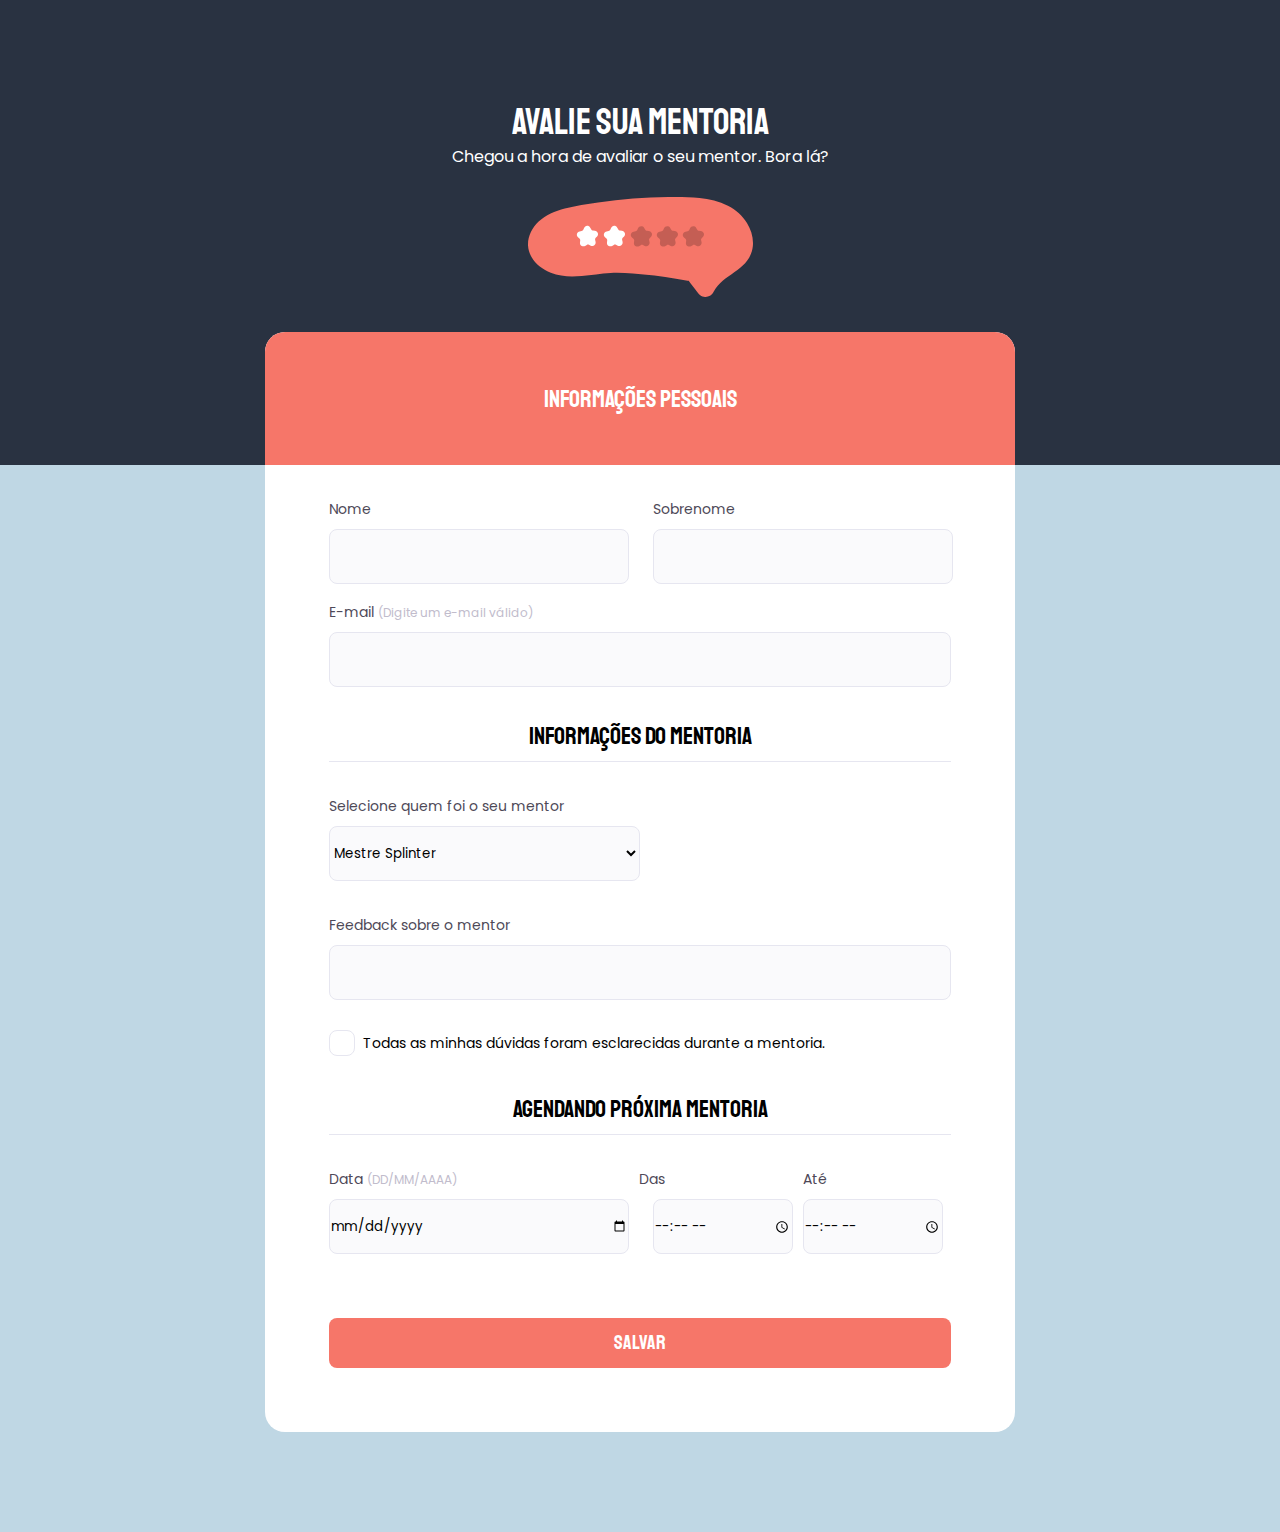
<file: Desáfio Avançado - Stage 03/index.html>
<!DOCTYPE html>

<html lang="pt-br">

<head>
  
  <link rel="preconnect" href="https://fonts.googleapis.com">
  <link rel="preconnect" href="https://fonts.gstatic.com" crossorigin>

  <meta charset="UTF-8">
  <meta http-equiv="X-UA-Compatible" content="IE=edge">
  <meta name="viewport" content="width=device-width, initial-scale=1.0">
  
  <title>Mentoria Avançado</title>

  <link href="https://fonts.googleapis.com/css2?family=Poppins&family=Staatliches&display=swap" rel="stylesheet">

  <link rel="stylesheet" href="style.css">

</head>

<body>
  
  <div class="principal-box">

    <header>

      <h1>Avalie sua Mentoria</h1>
      
      <p>Chegou a hora de avaliar o seu mentor. Bora lá?</p>

      <div class="balao-avaliacao">

        <img src="images/estrelasmarcadas.svg" alt="estrelas preenchidas">
        <img src="images/estrelasmarcadas.svg" alt="estrelas preenchidas">
        <img src="images/estralasdesmarcadas.svg" alt="estrelas sem preenchimento">
        <img src="images/estralasdesmarcadas.svg" alt="estrelas sem preenchimento">
        <img src="images/estralasdesmarcadas.svg" alt="estrelas sem preenchimento">


      
      </div>

    </header>

    <div class="owncolor-wrapper">
        
      <legend>Informações Pessoais</legend>
    
    </div>

    <form>

      <div class="personal-wrapper">
        

        
        <div class="namesurname-wrapper">

          <div class="input-wrapper">
            
            <label for="name">Nome</label>
            
            <input type="text" id="name"/>

          </div>

          <div class="input-wrapper">

            <label for="surname">Sobrenome</label>
            
            <input type="text" id="surname"/>
            
          </div>
       
        </div>
        
        <div class="input-wrapper">
          
          <label for="email">E-mail <span>(Digite um e-mail válido)</span></label>
          
          <input type="email" id="email"/>
          
        </div>
        
      </div>

      <div class="legend-wrapper">
        
        <legend>Informações do Mentoria</legend>
        
        <div class="input-wrapper">
          
          <label for="mentor">Selecione quem foi o seu mentor</label>
          
          <select id="mentor">

            <option value="mentor1">Mestre Splinter</option>
            <option value="mentor2">Senhor Miyagi</option>
            <option value="mentor3">Mestre Yoda</option>

          </select>
        
        </div>
          
        <div class="input-wrapper">

          <label for="feedback">Feedback sobre o mentor</label>
          
          <input type="text" id="feedback"/>
          
        </div>
                
      </div>

      <div class="checkbox-wrapper"> 
  
        <input type="checkbox" id="doubts">
          
        <label type="checkbox" for="doubts">

          Todas as minhas dúvidas foram esclarecidas durante a mentoria.

        </label>

        </input>
    
      </div>

      <div class="legend-wrapper">
  
        <legend>Agendando Próxima Mentoria</legend>

        <div class="schedule-wrapper">
          
          <div class="input-wrapper">
          
            <label for="date">Data <span>(DD/MM/AAAA)</span></label>
          
            <input type="date" id="date"/>
        
          </div>  
        
          <div class="input-wrapper">

            <label for="start">Das</label>
          
            <input type="time" id="start"/>
        
          </div>
        
          <div class="input-wrapper">
          
            <label for="end">Até</label>
          
            <input type="time" id="end"/>
        
          </div>

        </div>

      </div>

      <button>

        Salvar

      </button>

    </form>

  </div>

</body>

</html>
</file>
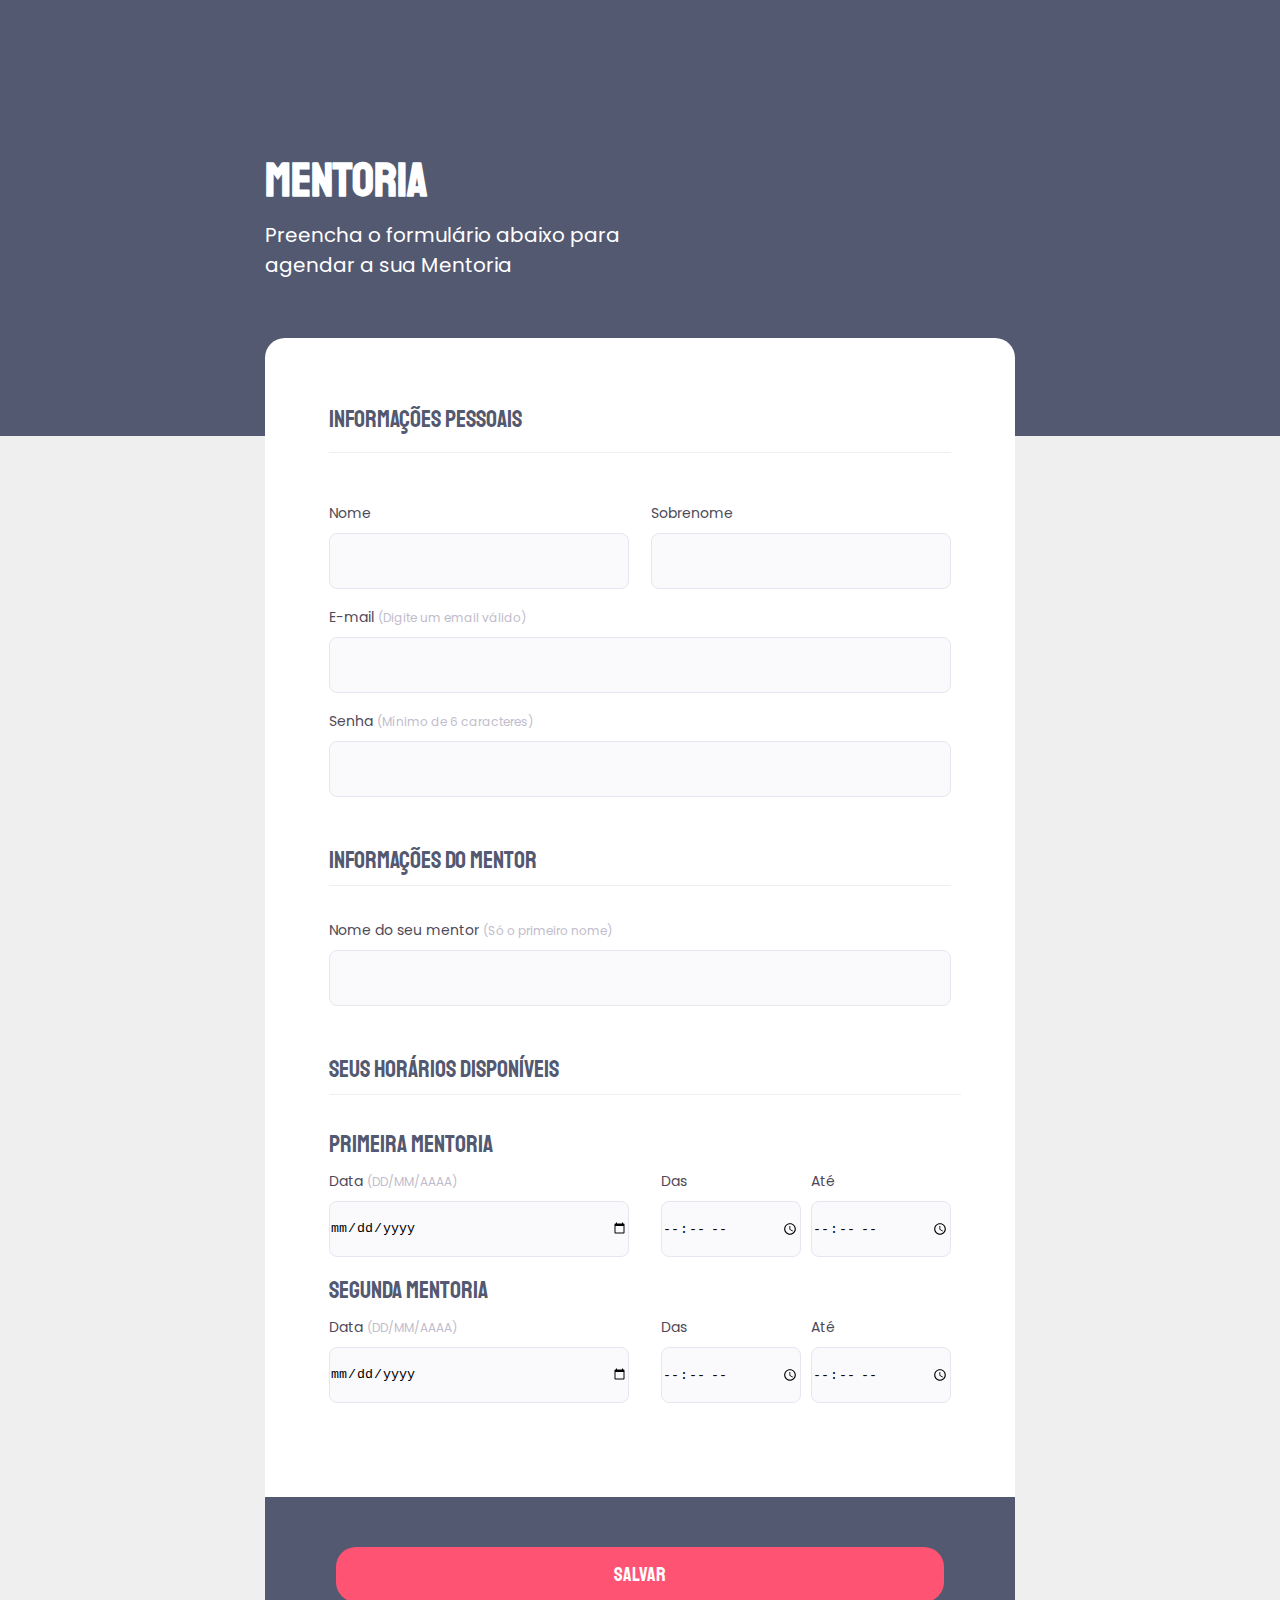
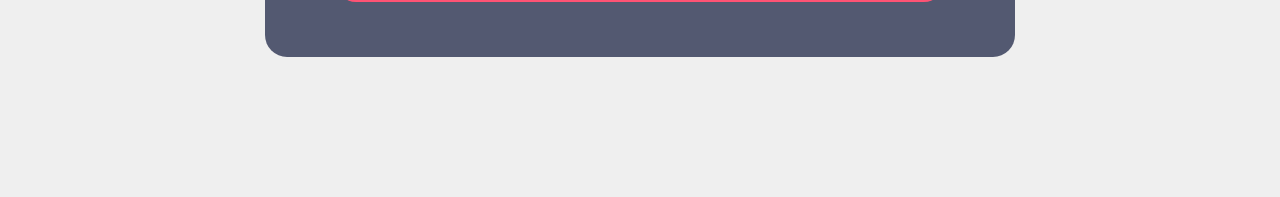
<file: Desáfio Intermediário - Stage 03/index.html>
<!DOCTYPE html>
<html lang="pt-br">
<head>
  <link rel="preconnect" href="https://fonts.googleapis.com">
  <link rel="preconnect" href="https://fonts.gstatic.com" crossorigin>

  <meta charset="UTF-8">
  <meta http-equiv="X-UA-Compatible" content="IE=edge">
  <meta name="viewport" content="width=device-width, initial-scale=1.0">
  
  <title>Mentoria</title>
  
  <link href="https://fonts.googleapis.com/css2?family=Poppins&family=Staatliches&display=swap" rel="stylesheet">

  <link rel="stylesheet" href="style.css">

</head>

<body>

  <div class="box-form">

    <header>

      <h1>Mentoria</h1>

      <p>
        Preencha o formulário abaixo para</br> agendar a sua Mentoria
      </p>

    </header>

    <form>

      <fieldset>
        <div class="fieldset-wrapper">
          
          <legend class="firstlegend">

            Informações Pessoais     
          
          </legend>

          <div class="col-2">

          
          <div class="input-wrapper">

            <label for="name-wrapper">
              
              Nome

            </label>

            <input type="text" id="name-wrapper"/>

          </div>
          
          <div class="input-wrapper">

            <label for="sobrenome-wrapper">
              
              Sobrenome

            </label>

            <input type="text" id="sobrenome-wrapper"/>

          </div>
          
          </div>

          <div class="input-wrapper">

            <label for="email-wrapper">
              
              E-mail <span>(Digite um email válido)</span>

            </label>

            <input type="email" id="email-wrapper"/>

          </div>

          <div class="input-wrapper">

            <label for="password-wrapper">
              
              Senha <span>(Mínimo de 6 caracteres)</span>

            </label>

            <input type="password" id="password-wrapper"/>

          </div>
                
        </div>  
      </fieldset>
      
      <fieldset>
          <div class="fieldset-wrapper">
            
            <legend>

              Informações do Mentor     
            
            </legend>

            <div class="input-wrapper">

              <label for="name-wrapper">
                
                Nome do seu mentor <span>(Só o primeiro nome)</span>

              </label>

              <input type="text" id="name-wrapper"/>

            </div>
                  
          </div>  
      
        </fieldset>

      <fieldset>
        <div class="fieldset-wrapper">
            
          <legend>
  
              Seus horários disponíveis     
            
          </legend>
            
            <div id="firstmentorship-wrapper" class="firstmentorship-wrapper">
              
              <legend>
    
                Primeira mentoria     
              
              </legend>
              
              <div class="tryit">

                <div class="input-first-wrapper">
                  
                  <label for="date-wrapper">
                    
                    Data <span>(DD/MM/AAAA)</span>
                    
                  </label>
                  
                  <input type="date" id="date-wrapper"/>
                  
                </div>
              
                <div class="input-second-wrapper">
                  
                  <label for="time-wrapper">
                    
                    Das
                    
                  </label>
                  
                  <input type="time" id="time-wrapper"/>
                  
                </div>
              
                <div class="input-second-wrapper">
                  
                  <label for="time-wrapper">
                    
                    Até
                    
                  </label>
                  
                  <input type="time" id="time-wrapper"/>
                  
                </div>
              
              </div>
          
            </div>
              
          
            <div class="secondmentorship-wrapper">
            
              <legend>
    
                Segunda mentoria     
              
              </legend>
        
              <div class="tryit">
                
                <div class="input-first-wrapper">
                  
                  <label for="date-wrapper">
                    
                    Data <span>(DD/MM/AAAA)</span>
                    
                  </label>
                  
                  <input type="date" id="date-wrapper"/>
                  
                </div>
                
                <div class="input-second-wrapper">
                  
                  <label for="time-wrapper">
                    
                    Das
                    
                  </label>
                  
                  <input type="time" id="time-wrapper"/>
                  
                </div>
                
                <div class="input-second-wrapper">
                  
                  <label for="time-wrapper">
                    
                    Até
                    
                  </label>
                  
                  <input type="time" id="time-wrapper"/>
                  
                </div>
                
              </div>
            
            </div>

        </div>
        
      </fieldset>

    </form>

    <footer>

      <button>

        Salvar

      </button>

    </footer>     
      
  </div>
    
</body>

</html>
</file>
<file: Desáfio Avançado - Stage 03/style.css>
* {
  margin: 0;
  padding: 0;
  box-sizing: border-box;
  font-family: 'Poppins', sans-serif;
}

body {

  padding: 100px;
  background-color: #BFD7E4;

}

body::before {

  content:'';
  width: 100%;
  height: 465px;
  
  position: absolute;
  top: 0;
  left: 0;
  z-index: -1;

  background: #293241;

}

.principal-box {

  width: 750px;
  margin: 0 auto;

}

header {

  text-align: center;

}

header h1 {

  font-family: 'Staatliches', cursive;
  font-style: normal;
  font-weight: 400;
  font-size: 36px;
  line-height: 45px;

  color: #FFFFFF;

}

header p {

  font-size: 16px;
  line-height: 24px;
  margin-bottom: 24px;

  color: #FFFFFF;

}

.balao-avaliacao {

  width: 100%;
  height: 107px;

  margin-bottom: 32px;

  background-image: url("data:image/svg+xml,%3Csvg width='225' height='100' viewBox='0 0 225 100' fill='none' xmlns='http://www.w3.org/2000/svg'%3E%3Cpath d='M0.0406264 48.6768C0.323091 52.6711 1.51089 56.551 3.51568 60.0278C7.74087 67.3792 14.9865 72.7016 22.7903 75.8652C32.5399 79.8177 43.4081 79.9395 53.755 79.0582C63.3652 78.2396 72.8777 76.3422 82.5233 75.9511C89.9827 75.7146 97.4496 75.8911 104.889 76.4796C119.323 77.4946 133.697 79.3777 147.978 81.6606C151.845 82.2713 155.705 82.9274 159.556 83.629C159.92 83.6608 160.28 83.7271 160.632 83.8269C160.701 83.8553 160.814 83.8331 160.878 83.873C160.994 83.9456 160.408 83.6891 160.763 83.9803C161.259 84.4952 161.701 85.0585 162.082 85.6614L167.356 92.3858C168.869 94.3142 170.272 96.657 172.227 98.177C173.606 99.2319 175.268 99.8589 177.006 99.9789C178.744 100.099 180.478 99.7064 181.991 98.8511C183.571 97.8619 184.831 96.4437 185.622 94.7652C186.835 92.5608 188.282 90.4911 189.939 88.5913C196.214 81.3391 204.935 76.8786 212.229 70.7766C215.762 67.942 218.778 64.5271 221.144 60.6811C223.162 57.2007 224.418 53.3378 224.827 49.3443C225.701 41.2346 223.189 32.9642 218.964 26.0651C214.368 18.6531 207.767 12.6666 199.909 8.78589C191.081 4.33029 181.312 2.15998 171.521 1.07846C161.124 -0.0698146 150.607 -0.0662351 140.161 0.0496945C128.436 0.178987 116.733 0.689773 105.052 1.58204C93.3539 2.47903 81.7023 3.75404 70.0969 5.40707C58.9609 6.99323 47.6889 8.64646 36.7884 11.4531C27.1588 13.9324 17.5562 17.8078 10.3654 24.8296C3.97181 31.073 -0.475076 39.6166 0.0406264 48.6768Z' fill='%23F67669'/%3E%3C/svg%3E%0A");
  background-repeat: no-repeat;

  background-position: 50%;

}


.balao-avaliacao img {

  position: relative;
  top: 30%;

}

form {

  background: #FFFFFF;  

  border-radius: 20px;

  padding: 50px 64px 64px 64px;

}

legend {

  font-family: 'Staatliches';
  font-style: normal;
  font-weight: 400;
  font-size: 24px;
  
  line-height: 34px;

  text-align: center;

  border-bottom: 1px solid #E6E6F0;

  padding-bottom: 8px;
  margin-bottom: 32px;

}

.owncolor-wrapper {

  position: absolute;

  background-color: #F67669;

  color: #FFFFFF;
  border: none;

  width: 750px;
  height: 133px;

  padding: 50px;

  border-radius: 20px 20px 0 0;

}

.owncolor-wrapper legend {

  border: none;

}

.personal-wrapper {

  margin-bottom: 32px;

}

.namesurname-wrapper {

  display: flex;
  gap: 24px;
  margin-top: 115px;
  margin-bottom: 16px;

}

.namesurname-wrapper input {

  width: 300px;

}

.input-wrapper {

  display: flex;
  flex-direction: column;

}

.input-wrapper label {

  font-size: 14px;
  line-height: 24px;

  margin-bottom: 8px;

  color: #4E4958;

}

.input-wrapper label span {

  font-size: 12px;
  line-height: 20px;

  color: #C1BCCC;

}

.input-wrapper input, select {

background: #FAFAFC;

border: 1px solid #E6E6F0;
border-radius: 8px;

height: 55px;

}

select {

  width: 50%;
  margin-bottom: 32px;

}

.checkbox-wrapper {

  margin: 30px 0 36px 0;
  position: relative;
}


.checkbox-wrapper label {
  
  display: flex;
  align-items: center;

  font-size: 14px;
  line-height: 24px;
  
  gap: 8px;

}

.checkbox-wrapper input {
  position: absolute;
  
  top: 0;
  left: 0;
 
  opacity: 0;
}

.checkbox-wrapper label::before {

  content: '';
  
  width: 24px;
  height: 24px;
 
  border: 1px solid #E6E6F0;
  border-radius: 8px;
 
}

.checkbox-wrapper input:focus + label::before {

  outline: 2px solid black;

}

.checkbox-wrapper input:checked + label::before {
  background-image: url("data:image/svg+xml,%3Csvg width='24' height='24' viewBox='0 0 26 26' fill='none' xmlns='http://www.w3.org/2000/svg'%3E%3Crect x='1' y='1' width='24' height='24' rx='8' fill='%23FAFAFC' stroke='%23E6E6F0'/%3E%3Cg clip-path='url(%23clip0_1128_18)'%3E%3Cpath d='M10 17.17L5.83 13L4.41 14.41L10 20L22 8L20.59 6.59L10 17.17Z' fill='%2342D3FF'/%3E%3C/g%3E%3Cdefs%3E%3CclipPath id='clip0_1128_18'%3E%3Crect width='24' height='24' fill='white' transform='translate(1 1)'/%3E%3C/clipPath%3E%3C/defs%3E%3C/svg%3E%0A");
}


.schedule-wrapper {

  display: flex;
  gap: 10px;
  margin-bottom: 64px;

}

#date {

  width: 300px;

}

#start {

  width: 140px;
  margin-left: 14px;

}

#end {

  width: 140px;

}

button {

  font-family: 'Staatliches';

  font-size: 20px;
  line-height: 26px;

  color: #FFFFFF;

  width: 100%;
  height: 50px;
  border-radius: 8px;

  border: none;

  background: #F67669;

}

button:hover {

  background-color: #c02d1d;

}
</file>
<file: Desáfio Intermediário - Stage 03/style.css>
* {
  margin: 0;
  padding: 0;
  box-sizing: border-box;
}

body {
  
  font-family: 'Poppins', sans-serif;
  background-color: #EFEFEF;
  padding: 140px;
  
}

body::before {

  content: '';
  width: 100%;
  height: 436px;
  
  position: absolute;
  z-index: -1;
  top: 0;
  left: 0;
  
  background-color: #535971;

}

.box-form {

  width: 750px;
  margin: auto;

}

.box-form h1 {

  font-family: 'Staatliches', cursive;
  font-style: normal;
  font-size: 48px;
  line-height: 60px;

  margin: 10px 0;
  
  color: #FFFFFF;

}

.box-form p {

  font-style: normal;
  font-weight: 400;
  font-size: 20px;
  line-height: 30px;

  margin: 8px 0;

  color: #FFFFFF;

}

form {

  margin-top: 58px;
  padding: 64px;
  
  background: #FFFFFF;
  
  border-radius: 20px 20px 0 0;
  
}

.fieldset-wrapper {


  font-family: 'Staatliches', cursive;
  
}


fieldset {

  border: none;
  margin-bottom: 30px;
  
}

.firstmentorship-wrapper {

  margin-bottom: 16px;

}

fieldset legend {

  padding-bottom: 8px;
  border-bottom: 1px solid #EFEFEF;
  margin-bottom: 32px;

  font-size: 24px;
  line-height: 34px;
  color: #535971;

}

.firstmentorship-wrapper legend, .secondmentorship-wrapper legend {

  border: none;
  margin-bottom: 8px;
  padding: 0;

}

.firstlegend {

  padding-bottom: 16px;

}

.input-wrapper {

  display: flex;
  flex-direction: column;
  margin: 16px 0;

}

.tryit {

  display: flex;

}


.input-first-wrapper {
  
  display: flex;
  flex-direction: column;

  width: 300px;
  margin-right: 32px;

  

}

.input-second-wrapper {

  display: flex;
  flex-direction: column;

  width: 140px;
  margin-right: 10px;

  appearance: none;

}


.input-wrapper label, .input-first-wrapper label, .input-second-wrapper label {
  
  font-family: 'Poppins';
  font-size: 14px;
  line-height: 24px;  
  
  color: #4E4958;
  
  margin-bottom: 8px;

}

.input-wrapper span, .input-first-wrapper span, .input-second-wrapper span {
  
  font-size: 12px;
  line-height: 20px;
  
  color: #C1BCCC;
  
}

.input-wrapper input, .input-first-wrapper input, .input-second-wrapper input {
  
  background: #FAFAFC;
  
  border: 1px solid #E6E6F0;
  border-radius: 8px;
  
  height: 56px;

}

.col-2 {

  display: flex;
  gap: 22px;

}

.col-2 .input-wrapper {

  margin-bottom: 0;

}

.col-2 .input-wrapper input{

width: 300px;

}

footer {

  width: 100%;
  height: 160px;
  border-radius: 0 0 22px 22px;
    
  text-align: center;
    
  background-color: #535971;
  
}

footer button {

  font-family: 'Staatliches', cursive;
  font-style: normal;
  font-size: 20px;
  line-height: 26px;

  box-sizing: border-box;
  margin: 50px 71px;

  width: 608px;
  height: 55px;
  border-radius: 20px;

  border: none;

  color: #FFFFFF;

  background-color: #FF5374;

}

footer button:hover {

  background-color: #af1232;
  cursor: pointer;

}
</file>
